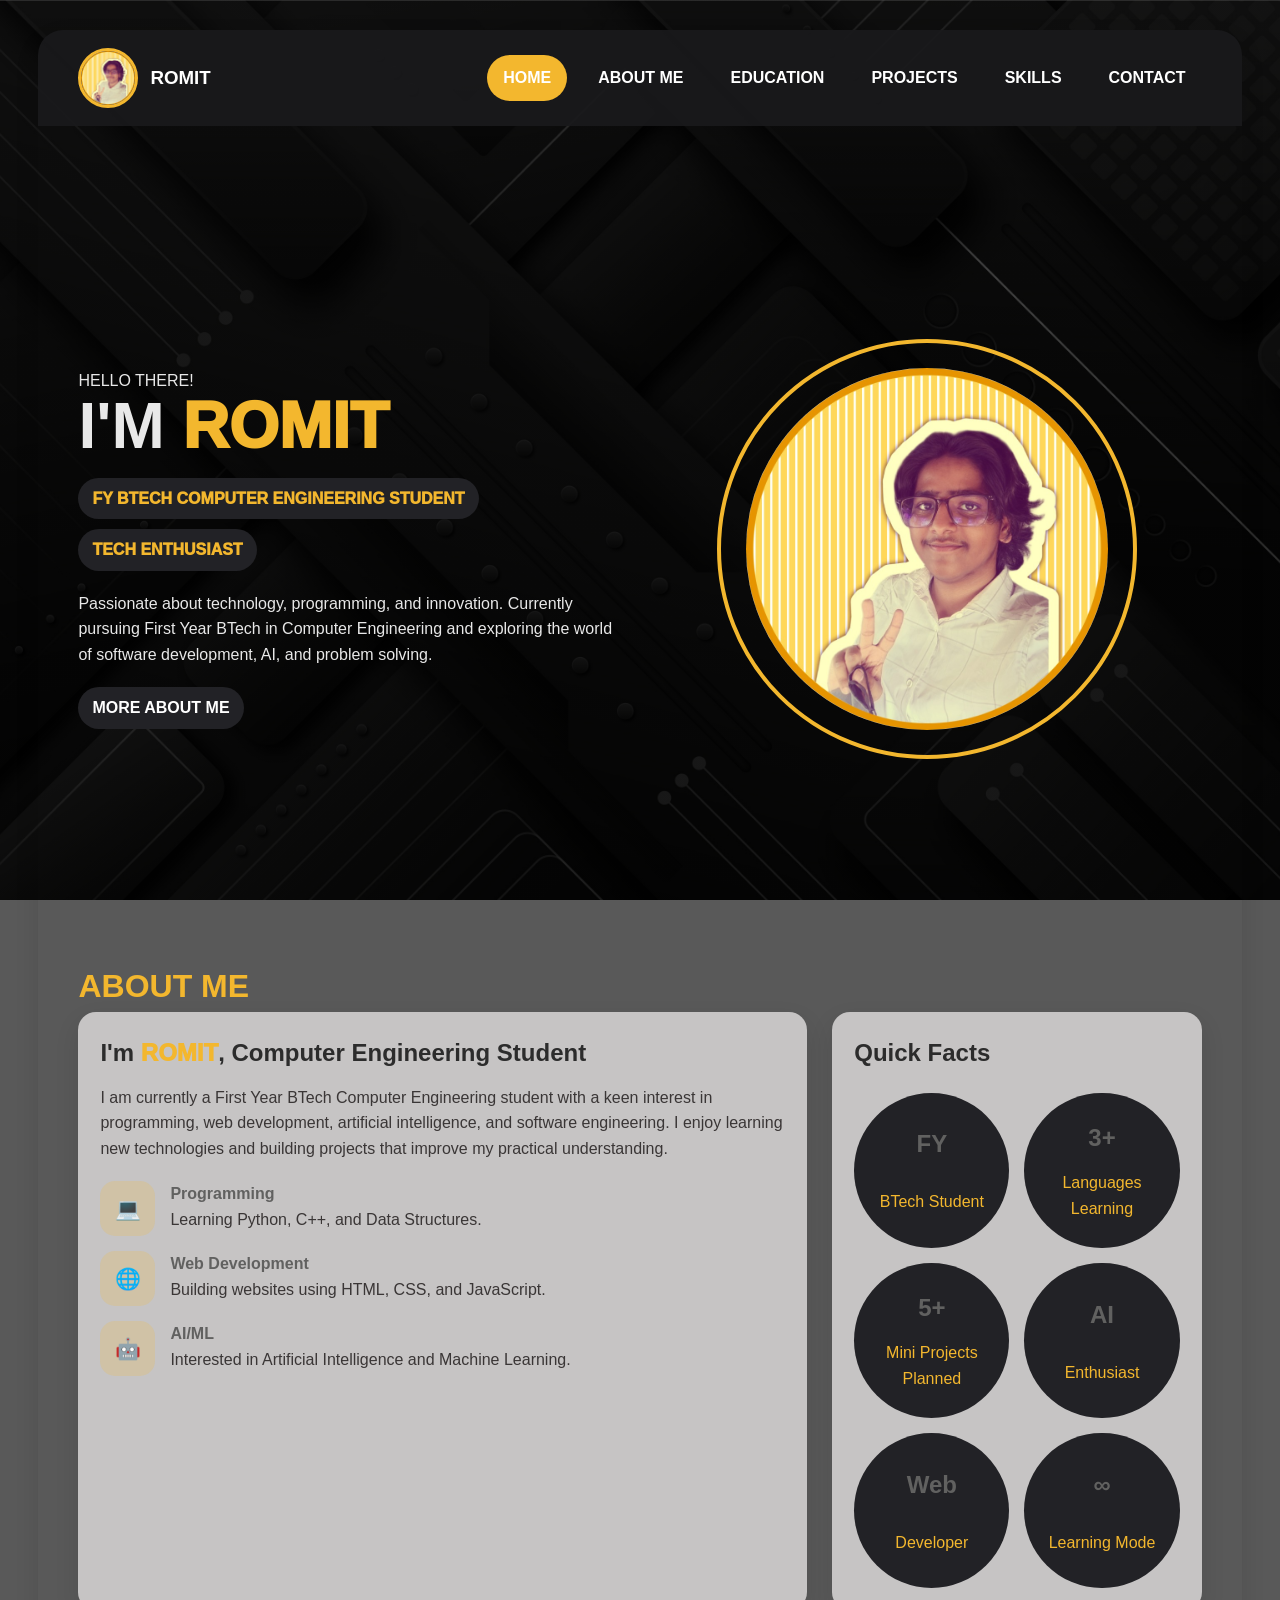
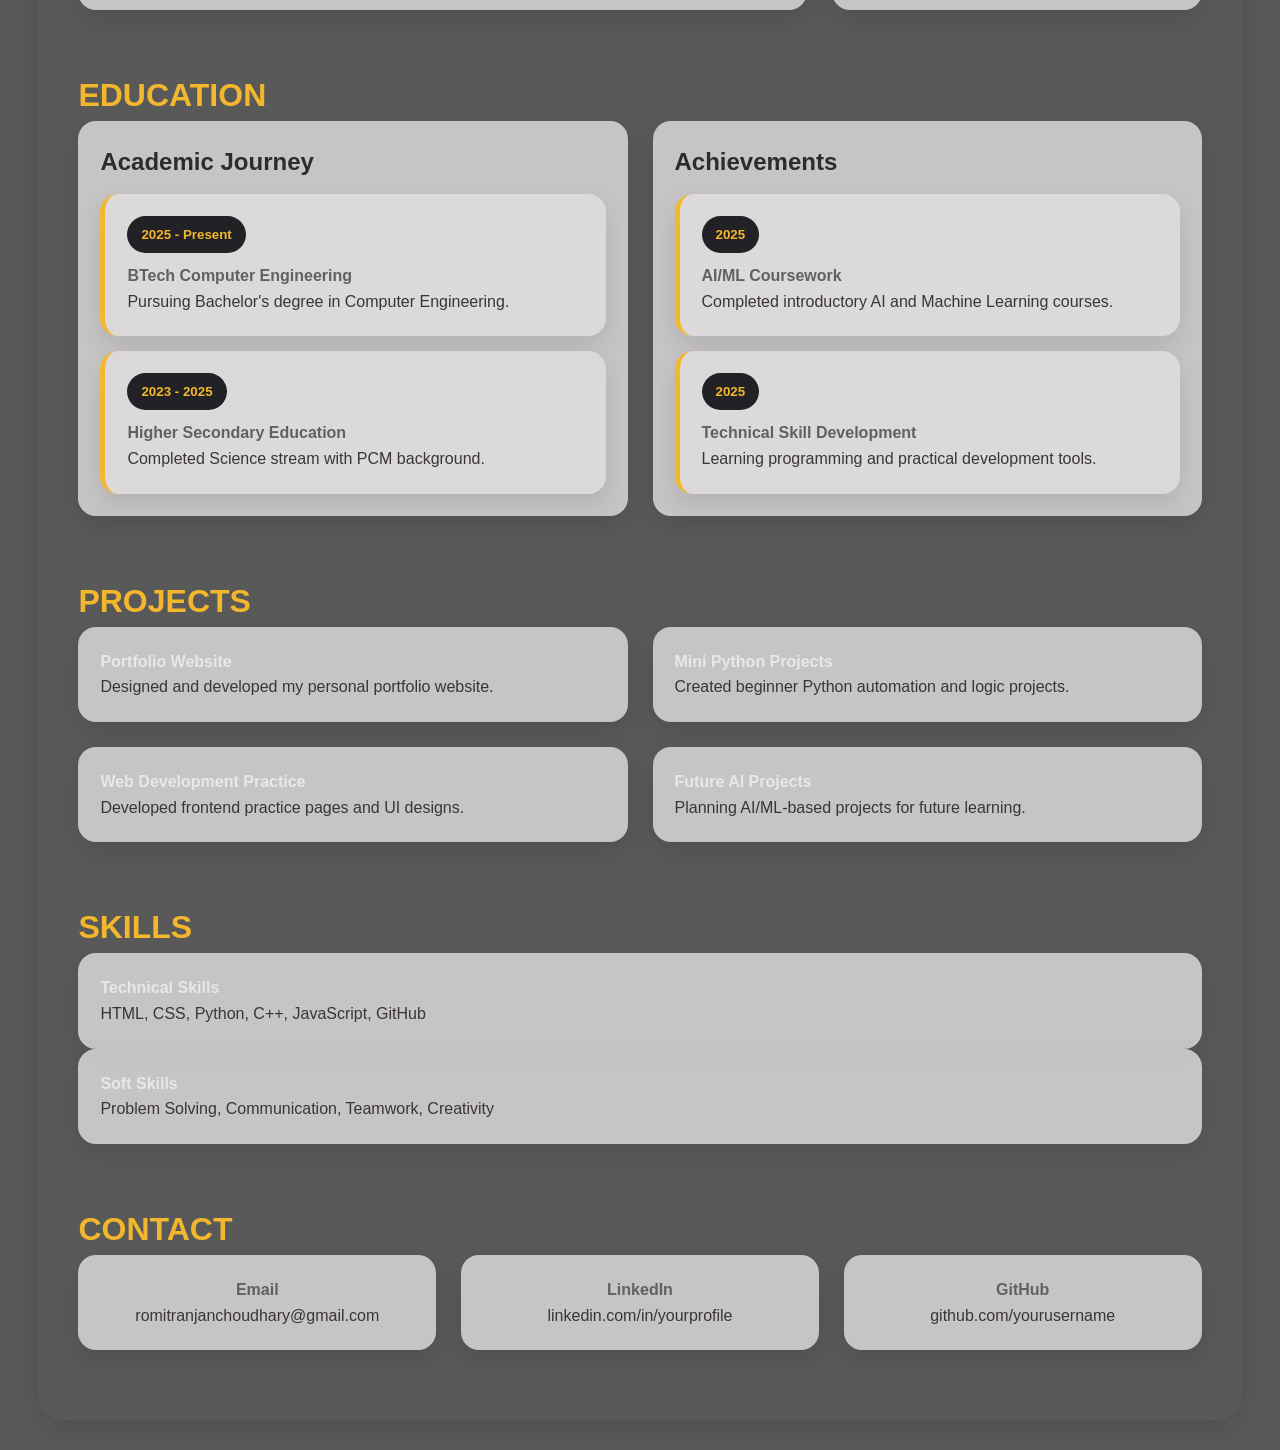
<file: index.html>
<!DOCTYPE html>
<html lang="en">
<head>
  <meta charset="UTF-8">
  <meta name="viewport" content="width=device-width, initial-scale=1.0">
  <title>My Portfolio</title>

  <link rel="preconnect" href="https://fonts.googleapis.com">
  <link rel="preconnect" href="https://fonts.gstatic.com" crossorigin>

  <link href="https://fonts.googleapis.com/css2?family=Anton&family=Montserrat:wght@300;400;500;600;700;800&display=swap" rel="stylesheet">

  <link rel="stylesheet" href="style.css">
</head>
<body>

<div class="page">
<div class="layout">

    <header class="topbar">

    <div class="logo">
        <img src="MYimg.jpeg" alt="My Photo">
        <h3>ROMIT</h3>
    </div>

    <nav class="menu">
        <a href="#home" class="active">HOME</a>
        <a href="#about">ABOUT ME</a>
        <a href="#resume">EDUCATION</a>
        <a href="#portfolio">PROJECTS</a>
        <a href="#testimonials">SKILLS</a>
        <a href="#contact">CONTACT</a>
    </nav>

</header>


    <!-- MAIN CONTENT -->
    <main>

        <!-- HERO -->
        <section id="home" class="hero">

            <div class="hero-text">
                <p class="eyebrow">HELLO THERE!</p>

                <h1>I'M <span>ROMIT</span></h1>

                <div class="pill-row">
                    <span class="pill">FY BTECH COMPUTER ENGINEERING STUDENT</span>
                    <span class="pill">TECH ENTHUSIAST</span>
                </div>

                <p class="lead">
                    Passionate about technology, programming, and innovation.
                    Currently pursuing First Year BTech in Computer Engineering
                    and exploring the world of software development, AI, and problem solving.
                </p>

                <a href="#about" class="btn">MORE ABOUT ME</a>
            </div>


            <div class="hero-visual">
                <div class="circle-ring">
                    <img src="MYimg.jpeg" alt="Hero Photo">
                </div>
            </div>

        </section>


        <!-- ABOUT -->
        <section id="about">

            <div class="section-title">
                <span class="line"></span>
                <h2>ABOUT ME</h2>
            </div>

            <div class="about-grid">

                <div class="card">
                    <h3 class="subtitle">
                        I'm <span class="yellow">ROMIT</span>,
                        Computer Engineering Student
                    </h3>

                    <p class="muted">
                        I am currently a First Year BTech Computer Engineering student
                        with a keen interest in programming, web development, artificial intelligence,
                        and software engineering. I enjoy learning new technologies and building projects
                        that improve my practical understanding.
                    </p>

                    <div class="skills">

                        <div class="skill">
                            <div class="skill-icon">💻</div>
                            <div>
                                <h4>Programming</h4>
                                <p class="muted">Learning Python, C++, and Data Structures.</p>
                            </div>
                        </div>

                        <div class="skill">
                            <div class="skill-icon">🌐</div>
                            <div>
                                <h4>Web Development</h4>
                                <p class="muted">Building websites using HTML, CSS, and JavaScript.</p>
                            </div>
                        </div>

                        <div class="skill">
                            <div class="skill-icon">🤖</div>
                            <div>
                                <h4>AI/ML</h4>
                                <p class="muted">Interested in Artificial Intelligence and Machine Learning.</p>
                            </div>
                        </div>

                    </div>

                </div>


                <div class="card">
                    <h3 class="subtitle">Quick Facts</h3>

                    <div class="facts">
                        <div class="fact"><strong>FY</strong><span>BTech Student</span></div>
                        <div class="fact"><strong>3+</strong><span>Languages Learning</span></div>
                        <div class="fact"><strong>5+</strong><span>Mini Projects Planned</span></div>
                        <div class="fact"><strong>AI</strong><span>Enthusiast</span></div>
                        <div class="fact"><strong>Web</strong><span>Developer</span></div>
                        <div class="fact"><strong>∞</strong><span>Learning Mode</span></div>
                    </div>

                </div>

            </div>

        </section>



        <!-- EDUCATION -->
        <section id="resume">

            <div class="section-title">
                <span class="line"></span>
                <h2>EDUCATION</h2>
            </div>

            <div class="resume-grid">

                <div class="card">

                    <h3 class="subtitle">Academic Journey</h3>

                    <div class="timeline">

                        <div class="timeline-item">
                            <small>2025 - Present</small>
                            <h4>BTech Computer Engineering</h4>
                            <p class="muted">
                                Pursuing Bachelor's degree in Computer Engineering.
                            </p>
                        </div>

                        <div class="timeline-item">
                            <small>2023 - 2025</small>
                            <h4>Higher Secondary Education</h4>
                            <p class="muted">
                                Completed Science stream with PCM background.
                            </p>
                        </div>

                    </div>

                </div>



                <div class="card">

                    <h3 class="subtitle">Achievements</h3>

                    <div class="timeline">

                        <div class="timeline-item">
                            <small>2025</small>
                            <h4>AI/ML Coursework</h4>
                            <p class="muted">
                                Completed introductory AI and Machine Learning courses.
                            </p>
                        </div>

                        <div class="timeline-item">
                            <small>2025</small>
                            <h4>Technical Skill Development</h4>
                            <p class="muted">
                                Learning programming and practical development tools.
                            </p>
                        </div>

                    </div>

                </div>

            </div>

        </section>



        <!-- PROJECTS -->
        <section id="portfolio">

            <div class="section-title">
                <span class="line"></span>
                <h2>PROJECTS</h2>
            </div>

            <div class="portfolio-grid">

                <div class="project">
                    <div class="meta">
                        <h4>Portfolio Website</h4>
                        <p class="muted">Designed and developed my personal portfolio website.</p>
                    </div>
                </div>

                <div class="project">
                    <div class="meta">
                        <h4>Mini Python Projects</h4>
                        <p class="muted">Created beginner Python automation and logic projects.</p>
                    </div>
                </div>

                <div class="project">
                    <div class="meta">
                        <h4>Web Development Practice</h4>
                        <p class="muted">Developed frontend practice pages and UI designs.</p>
                    </div>
                </div>

                <div class="project">
                    <div class="meta">
                        <h4>Future AI Projects</h4>
                        <p class="muted">Planning AI/ML-based projects for future learning.</p>
                    </div>
                </div>

            </div>

        </section>



        <!-- SKILLS -->
        <section id="testimonials">

            <div class="section-title">
                <span class="line"></span>
                <h2>SKILLS</h2>
            </div>

            <div class="testimonial-grid">

                <div class="card">
                    <h4>Technical Skills</h4>
                    <p class="muted">
                        HTML, CSS, Python, C++, JavaScript, GitHub
                    </p>
                </div>

                <div class="card">
                    <h4>Soft Skills</h4>
                    <p class="muted">
                        Problem Solving, Communication, Teamwork, Creativity
                    </p>
                </div>

            </div>

        </section>



        <!-- CONTACT -->
        <section id="contact">

            <div class="section-title">
                <span class="line"></span>
                <h2>CONTACT</h2>
            </div>

            <div class="contact-grid">

                <div class="card contact-card">
                    <h4>Email</h4>
                    <p class="muted">romitranjanchoudhary@gmail.com</p>
                </div>

                <div class="card contact-card">
                    <h4>LinkedIn</h4>
                    <p class="muted">linkedin.com/in/yourprofile</p>
                </div>

                <div class="card contact-card">
                    <h4>GitHub</h4>
                    <p class="muted">github.com/yourusername</p>
                </div>

            </div>

        </section>

    </main>

</div>
</div>

</body>
</html>
</file>
<file: style.css>
:root{--y:#f3b72e;--d:#222226;;--w:#fff;--r:18px;--s:0 10px 25px rgba(0,0,0,.1)}

*{margin:0;padding:0;box-sizing:border-box}

body{
font-family:Arial,sans-serif;
background:
linear-gradient(rgba(0,0,0,.65),rgba(0,0,0,.65)),
url("6407367.jpg") center/cover fixed;
color:#e8e8e8;
line-height:1.6
}

a{text-decoration:none;color:inherit}

img{width:100%;display:block}

/* MAIN CONTAINER */

.page{width:94%;margin:30px auto;background:var(--bg);border-radius:25px;overflow:hidden;box-shadow:var(--s)}

/* TOPBAR */

.topbar{  
background:rgba(25,25,28,.92);
display:flex;
justify-content:space-between;
align-items:center;
padding:18px 40px;
position:sticky;
top:0
}
.logo{display:flex;align-items:center;gap:12px;color:#fff}

.logo img{width:60px;height:60px;border-radius:50%;border:3px solid var(--y);object-fit:cover}

.menu{display:flex;gap:15px}

.menu a{padding:10px 16px;border-radius:30px;font-weight:bold;color:#fff}

.menu a:hover,
.active{background:var(--y);color:var(--d)}

/* MAIN */

main{padding:40px}

section{padding:30px 0}

/* TITLES */

.section-title h2{font-size:2.0rem;font-family:Impact, Haettenschweiler, 'Arial Narrow Bold', sans-serif;color:var(--y)}

.line{width:60px;height:3px;background:var(--d)}



/* COMMON GRIDS */

.hero,
.about-grid,
.resume-grid,
.portfolio-grid,
.contact-grid{display:grid;gap:25px}

.hero{grid-template-columns:1fr 1fr;align-items:center;min-height:85vh}

.about-grid{grid-template-columns:2fr 1fr}

.resume-grid,
.portfolio-grid{grid-template-columns:1fr 1fr}

.contact-grid{grid-template-columns:repeat(3,1fr)}

/* TEXT */

.hero h1{font-size:4rem;line-height:1}

.yellow,
.hero span{color:var(--y);font-weight: 1000;}

.muted{color:#3a3636;font-family:'Segoe UI', Tahoma, Geneva, Verdana, sans-serif}

.subtitle{font-size:1.5rem;margin-bottom:12px;color:#2c2c2c}
/* BUTTONS */

.pill-row{display:flex;gap:10px;flex-wrap:wrap;margin:20px 0}

.pill,
.btn,
.timeline-item small{padding:8px 14px;border-radius:30px;font-weight:bold}

.pill{background:var(--d);color:var(--y)}

.btn{display:inline-block;background:var(--d);color:#fff;margin-top:20px}

/* CARDS */

.card,
.project,
.timeline-item{background:rgba(224, 222, 222, 0.808);padding:22px;border-radius:var(--r);box-shadow:var(--s)}

/* SKILLS */

.skills{display:grid;gap:15px;margin-top:20px}

.skill{display:flex;gap:15px;align-items:flex-start}

.skill-icon{width:55px;height:55px;background:#f3b72e33;border-radius:15px;display:grid;place-items:center;font-size:1.3rem}


/* FACTS */

.facts{display:grid;grid-template-columns:repeat(2,1fr);gap:15px;margin-top:20px}

.fact{background:var(--d);color:var(--y);padding:20px;border-radius:50%;aspect-ratio:1;display:grid;place-items:center;text-align:center}

.fact strong{color:#222;font-size:1.5rem}

.skill h4,
.timeline-item h4,
.contact-card h4,
.fact strong{
color: #616160;
font-weight: 800;
}

/* TIMELINE */

.timeline{display:grid;gap:15px}

.timeline-item{border-left:5px solid var(--y)}

.timeline-item small{display:inline-block;background:var(--d);color:var(--y);margin-bottom:10px}

/* HERO IMAGE */

.circle-ring{width:420px;height:420px;border:4px solid var(--y);border-radius:50%;margin:auto;padding:25px}

.circle-ring img{height:100%;object-fit:cover;border-radius:50%}

/* CONTACT */

.contact-card{text-align:center}

/* RESPONSIVE */

@media(max-width:900px){

.hero,
.about-grid,
.resume-grid,
.portfolio-grid,
.contact-grid{
grid-template-columns:1fr}

.topbar{flex-direction:column;gap:15px;padding:20px}

.menu{flex-wrap:wrap;justify-content:center}

.hero{text-align:center}

.circle-ring{width:300px;height:300px}

}
</file>
